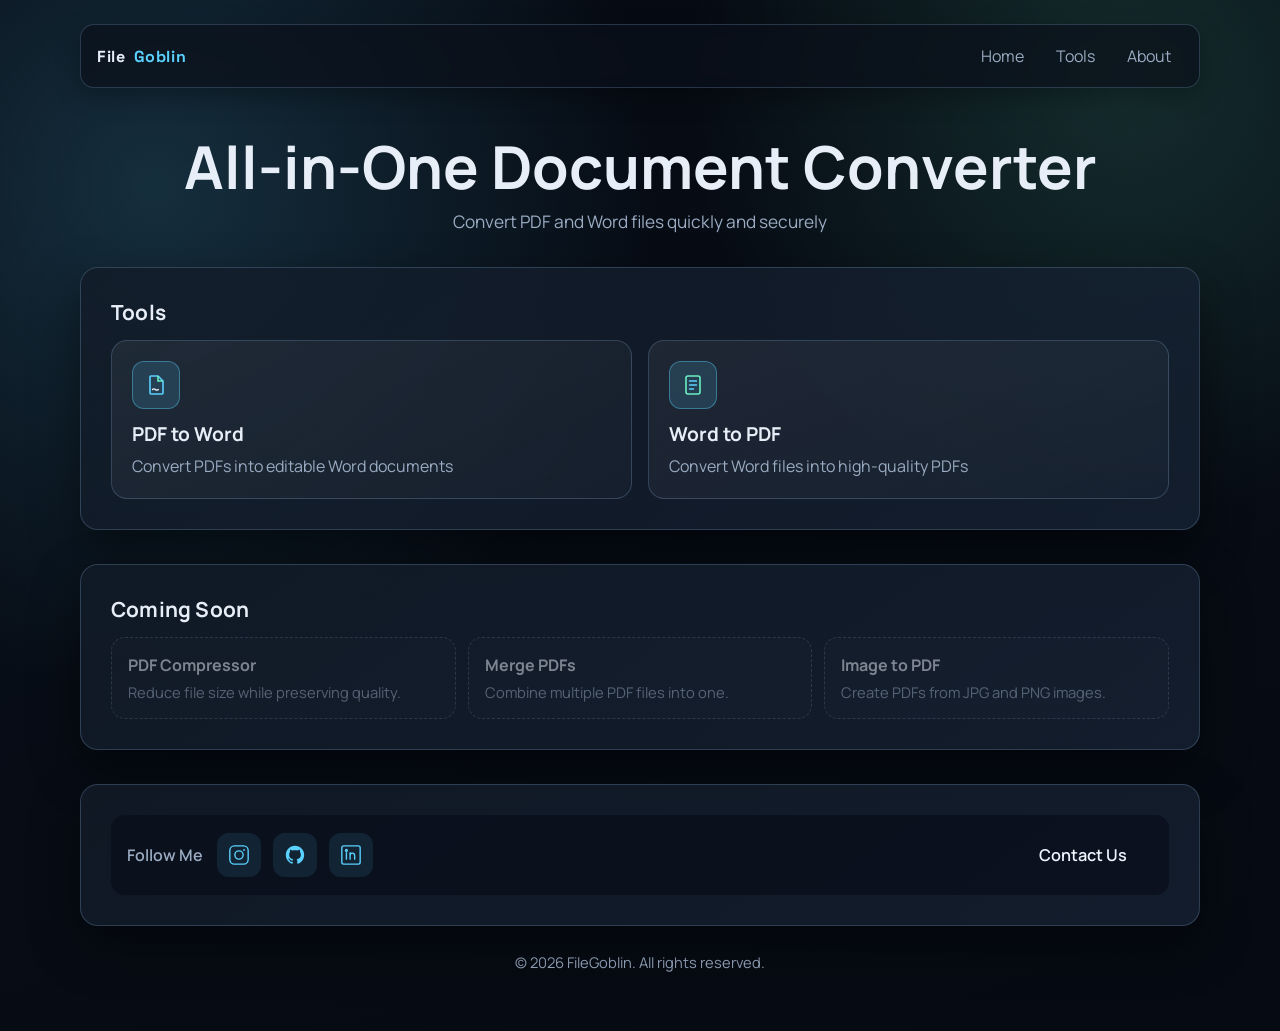
<file: frontend/index.html>
<!DOCTYPE html>
<html lang="en">
<head>
    <meta charset="UTF-8" />
    <meta name="viewport" content="width=device-width, initial-scale=1.0" />
    <meta name="description" content="FileGoblin - Fast, secure file converter. Convert PDF to Word (DOCX) and Word to PDF instantly. No sign-up required." />
    <meta name="keywords" content="PDF converter, Word to PDF, PDF to Word, DOCX converter, file converter, free converter" />
    <meta name="author" content="FileGoblin" />
    <meta name="robots" content="index, follow" />
    <meta name="theme-color" content="#060a12" />
    
    <!-- Open Graph for social sharing -->
    <meta property="og:type" content="website" />
    <meta property="og:url" content="https://filegoblin.dev/" />
    <meta property="og:title" content="FileGoblin - Free File Converter" />
    <meta property="og:description" content="Convert PDF to Word and Word to PDF instantly. Secure, fast, and easy." />
    <meta property="og:image" content="https://filegoblin.dev/assets/images/logo.png" />
    
    <!-- Twitter Card -->
    <meta name="twitter:card" content="summary_large_image" />
    <meta name="twitter:title" content="FileGoblin - Free File Converter" />
    <meta name="twitter:description" content="Convert PDF to Word and Word to PDF instantly." />
    
    <!-- Canonical URL -->
    <link rel="canonical" href="https://filegoblin.dev/" />
    
    <!-- Favicon -->
    <link rel="icon" type="image/png" href="/assets/images/logo.png" />
    <link rel="apple-touch-icon" href="/assets/images/logo.png" />
    
    <title>FileGoblin - Free PDF to Word & Word to PDF Converter</title>
    <style>
        @import url("https://fonts.googleapis.com/css2?family=Manrope:wght@400;500;700;800&family=Space+Grotesk:wght@500;700&display=swap");

        :root {
            --bg: #060a12;
            --bg-soft: #0c1422;
            --surface: rgba(18, 27, 40, 0.82);
            --surface-2: rgba(23, 35, 53, 0.75);
            --text: #e8eef7;
            --muted: #9aabc2;
            --accent: #5bd1ff;
            --accent-2: #69f0c2;
            --line: rgba(148, 186, 226, 0.23);
            --shadow: 0 20px 50px rgba(0, 0, 0, 0.45);
            --radius: 18px;
        }

        * {
            box-sizing: border-box;
        }

        body {
            margin: 0;
            min-height: 100vh;
            font-family: "Manrope", sans-serif;
            color: var(--text);
            background:
                radial-gradient(circle at 12% 18%, rgba(91, 209, 255, 0.18), transparent 36%),
                radial-gradient(circle at 88% 8%, rgba(105, 240, 194, 0.14), transparent 30%),
                linear-gradient(160deg, #050911 0%, #070d16 45%, #060a12 100%);
        }

        .shell {
            width: min(1120px, 92vw);
            margin: 0 auto;
            padding: 24px 0 44px;
        }

        .navbar {
            display: flex;
            justify-content: space-between;
            align-items: center;
            gap: 16px;
            padding: 12px 16px;
            border: 1px solid var(--line);
            border-radius: 14px;
            background: rgba(10, 16, 27, 0.7);
            backdrop-filter: blur(8px);
            box-shadow: 0 8px 25px rgba(0, 0, 0, 0.28);
            position: sticky;
            top: 12px;
            z-index: 20;
        }

        .logo {
            font-family: "Space Grotesk", sans-serif;
            font-weight: 700;
            letter-spacing: 0.04em;
            text-decoration: none;
            color: var(--text);
            display: flex;
            align-items: center;
            gap: 8px;
        }

        .logo img {
            height: 32px;
            width: auto;
            display: block;
        }

        .logo span {
            color: var(--accent);
        }

        .nav-links {
            display: flex;
            gap: 8px;
            flex-wrap: wrap;
        }

        .nav-links a {
            color: var(--muted);
            text-decoration: none;
            padding: 8px 12px;
            border-radius: 999px;
            transition: color 0.2s ease, background 0.2s ease;
        }

        .nav-links a:hover {
            color: var(--text);
            background: rgba(255, 255, 255, 0.06);
        }

        .hero {
            text-align: center;
            margin-top: 48px;
            animation: fade-up 0.6s ease both;
        }

        .hero h1 {
            margin: 0;
            font-size: clamp(2rem, 5.8vw, 3.7rem);
            line-height: 1.05;
        }

        .hero p {
            margin: 12px auto 0;
            max-width: 740px;
            color: var(--muted);
            font-size: clamp(1rem, 2vw, 1.08rem);
        }

        .section {
            margin-top: 34px;
            border: 1px solid var(--line);
            border-radius: var(--radius);
            background: linear-gradient(145deg, var(--surface), var(--surface-2));
            box-shadow: var(--shadow);
            padding: clamp(18px, 3.3vw, 30px);
            animation: fade-up 0.7s ease both;
        }

        .section h2 {
            margin: 0 0 14px;
            font-size: 1.3rem;
            letter-spacing: 0.01em;
        }

        .tools-grid {
            display: grid;
            grid-template-columns: repeat(2, minmax(0, 1fr));
            gap: 16px;
        }

        .tool-card {
            text-decoration: none;
            color: var(--text);
            border: 1px solid rgba(146, 186, 230, 0.23);
            border-radius: 16px;
            padding: 20px;
            background: linear-gradient(155deg, rgba(255, 255, 255, 0.06), rgba(255, 255, 255, 0.02));
            transition: transform 0.24s ease, box-shadow 0.24s ease, border-color 0.24s ease;
            display: block;
        }

        .tool-card:hover {
            transform: translateY(-4px) scale(1.015);
            border-color: rgba(91, 209, 255, 0.6);
            box-shadow: 0 16px 30px rgba(0, 0, 0, 0.35), 0 0 24px rgba(91, 209, 255, 0.15);
        }

        .card-icon {
            width: 48px;
            height: 48px;
            border-radius: 12px;
            display: grid;
            place-items: center;
            margin-bottom: 12px;
            background: rgba(91, 209, 255, 0.15);
            border: 1px solid rgba(91, 209, 255, 0.4);
        }

        .tool-card h3 {
            margin: 0 0 8px;
            font-size: 1.2rem;
        }

        .tool-card p {
            margin: 0;
            color: var(--muted);
            line-height: 1.45;
        }

        .coming-soon-grid {
            display: grid;
            grid-template-columns: repeat(3, minmax(0, 1fr));
            gap: 12px;
        }

        .soon-card {
            border: 1px dashed rgba(157, 180, 206, 0.36);
            border-radius: 14px;
            padding: 16px;
            background: rgba(255, 255, 255, 0.02);
            opacity: 0.5;
            user-select: none;
            pointer-events: none;
        }

        .soon-card h4 {
            margin: 0 0 6px;
        }

        .soon-card p {
            margin: 0;
            color: var(--muted);
            font-size: 0.92rem;
        }

        .trust-grid {
            display: grid;
            grid-template-columns: repeat(3, minmax(0, 1fr));
            gap: 12px;
        }

        .trust-item {
            border-radius: 12px;
            border: 1px solid rgba(255, 255, 255, 0.11);
            background: rgba(255, 255, 255, 0.02);
            padding: 18px 16px;
            color: #d9ecff;
            min-height: 190px;
            display: flex;
            flex-direction: column;
            gap: 10px;
        }

        .trust-item h3 {
            margin: 0;
            font-size: 1.05rem;
            color: #eff7ff;
            letter-spacing: 0.01em;
        }

        .trust-item p {
            margin: 0;
            color: var(--muted);
            line-height: 1.45;
            font-size: 0.95rem;
        }

        .trust-points {
            margin: 0;
            padding-left: 18px;
            color: #cddff3;
            display: grid;
            gap: 6px;
            font-size: 0.9rem;
        }

        .about-content {
            display: flex;
            flex-direction: column;
            gap: 20px;
        }

        .about-top {
            display: flex;
            align-items: center;
            justify-content: space-between;
            gap: 18px;
            flex-wrap: wrap;
            border: none;
            border-radius: 14px;
            background: rgba(9, 15, 26, 0.72);
            padding: 16px;
        }

        .social-links {
            display: flex;
            align-items: center;
            gap: 14px;
            flex-wrap: wrap;
        }

        .social-label {
            margin: 0;
            color: var(--muted);
            font-weight: 600;
        }

        .social-grid {
            display: flex;
            gap: 12px;
            flex-wrap: wrap;
        }

        .contact-toggle-btn {
            padding: 13px 26px;
            border-radius: 12px;
            border: none;
            background: transparent;
            color: #eff5ff;
            font-family: "Manrope", sans-serif;
            font-weight: 600;
            font-size: 1.02rem;
            cursor: pointer;
            transition: background 0.2s ease, border-color 0.2s ease, transform 0.2s ease;
        }

        .contact-toggle-btn:hover {
            background: rgba(255, 255, 255, 0.08);
            border-color: #ffffff;
            transform: translateY(-1px);
        }

        .social-icon {
            display: grid;
            place-items: center;
            width: 44px;
            height: 44px;
            border-radius: 12px;
            background: rgba(91, 209, 255, 0.1);
            border: none;
            transition: all 0.3s ease;
            text-decoration: none;
        }

        .social-icon svg {
            width: 22px;
            height: 22px;
        }

        .social-icon:hover {
            background: rgba(91, 209, 255, 0.2);
            border-color: rgba(91, 209, 255, 0.6);
            transform: translateY(-3px);
            box-shadow: 0 8px 16px rgba(91, 209, 255, 0.1);
        }

        .contact-section {
            display: flex;
            flex-direction: column;
            gap: 12px;
            width: min(680px, 100%);
            margin: 0 auto;
        }

        .contact-section[hidden] {
            display: none;
        }

        .contact-form {
            display: flex;
            flex-direction: column;
            gap: 14px;
            width: 100%;
        }

        .form-group {
            display: flex;
            flex-direction: column;
        }

        .form-group input,
        .form-group textarea {
            padding: 12px 14px;
            border-radius: 10px;
            border: 1px solid rgba(255, 255, 255, 0.12);
            background: rgba(255, 255, 255, 0.04);
            color: var(--text);
            font-family: "Manrope", sans-serif;
            font-size: 0.95rem;
            transition: border-color 0.2s ease, background 0.2s ease;
        }

        .form-group input:focus,
        .form-group textarea:focus {
            outline: none;
            border-color: var(--accent);
            background: rgba(91, 209, 255, 0.08);
        }

        .form-group textarea {
            resize: vertical;
            min-height: 100px;
        }

        .btn-submit {
            padding: 12px 24px;
            border-radius: 10px;
            border: none;
            background: linear-gradient(135deg, #5bd1ff 0%, #69f0c2 100%);
            color: #060a12;
            font-weight: 600;
            font-family: "Manrope", sans-serif;
            cursor: pointer;
            transition: transform 0.2s ease, box-shadow 0.2s ease;
        }

        .btn-submit:hover {
            transform: translateY(-2px);
            box-shadow: 0 8px 20px rgba(91, 209, 255, 0.25);
        }

        .btn-submit:active {
            transform: translateY(0);
        }

        .form-status {
            padding: 12px;
            border-radius: 8px;
            text-align: center;
            font-size: 0.9rem;
            display: none;
        }

        .form-status.success {
            display: block;
            background: rgba(105, 240, 194, 0.15);
            color: #69f0c2;
            border: 1px solid rgba(105, 240, 194, 0.3);
        }

        .form-status.error {
            display: block;
            background: rgba(255, 82, 82, 0.15);
            color: #ff5252;
            border: 1px solid rgba(255, 82, 82, 0.3);
        }

        .footer {
            margin-top: 26px;
            text-align: center;
            color: var(--muted);
            font-size: 0.92rem;
        }

        @keyframes fade-up {
            from {
                opacity: 0;
                transform: translateY(10px);
            }
            to {
                opacity: 1;
                transform: translateY(0);
            }
        }

        @media (max-width: 900px) {
            .tools-grid,
            .coming-soon-grid,
            .trust-grid {
                grid-template-columns: 1fr;
            }

            .about-top {
                flex-direction: column;
                align-items: stretch;
            }

            .social-links {
                justify-content: center;
            }
        }

        @media (max-width: 650px) {
            .navbar {
                flex-direction: column;
                align-items: flex-start;
            }

            .hero {
                margin-top: 30px;
            }
        }
    </style>
</head>
<body>
    <div class="shell">
        <nav class="navbar">
            <a class="logo" href="/">File<span>Goblin</span></a>
            <div class="nav-links">
                <a href="/">Home</a>
                <a href="#tools">Tools</a>
                <a href="#about">About</a>
            </div>
        </nav>

        <header class="hero">
            <h1>All-in-One Document Converter</h1>
            <p>Convert PDF and Word files quickly and securely</p>
        </header>

        <section class="section" id="tools">
            <h2>Tools</h2>
            <div class="tools-grid">
                <a class="tool-card" href="/pdf-to-word" aria-label="Open PDF to Word converter">
                    <div class="card-icon" aria-hidden="true">
                        <svg width="24" height="24" viewBox="0 0 24 24" fill="none" xmlns="http://www.w3.org/2000/svg">
                            <path d="M7 3H14L19 8V20C19 20.55 18.55 21 18 21H7C6.45 21 6 20.55 6 20V4C6 3.45 6.45 3 7 3Z" stroke="#5BD1FF" stroke-width="1.6"/>
                            <path d="M14 3V8H19" stroke="#69F0C2" stroke-width="1.6"/>
                            <path d="M8.5 16.5C9.2 15.7 10.7 15.7 11.4 16.5C12.1 17.3 13.6 17.3 14.3 16.5" stroke="#E8EEF7" stroke-width="1.4" stroke-linecap="round"/>
                        </svg>
                    </div>
                    <h3>PDF to Word</h3>
                    <p>Convert PDFs into editable Word documents</p>
                </a>

                <a class="tool-card" href="/word-to-pdf" aria-label="Open Word to PDF converter">
                    <div class="card-icon" aria-hidden="true">
                        <svg width="24" height="24" viewBox="0 0 24 24" fill="none" xmlns="http://www.w3.org/2000/svg">
                            <rect x="5" y="3" width="14" height="18" rx="2" stroke="#69F0C2" stroke-width="1.6"/>
                            <path d="M8.5 8H15.5M8.5 12H15.5M8.5 16H12.5" stroke="#5BD1FF" stroke-width="1.5" stroke-linecap="round"/>
                        </svg>
                    </div>
                    <h3>Word to PDF</h3>
                    <p>Convert Word files into high-quality PDFs</p>
                </a>
            </div>
        </section>

        <section class="section" aria-label="Coming soon tools">
            <h2>Coming Soon</h2>
            <div class="coming-soon-grid">
                <div class="soon-card">
                    <h4>PDF Compressor</h4>
                    <p>Reduce file size while preserving quality.</p>
                </div>
                <div class="soon-card">
                    <h4>Merge PDFs</h4>
                    <p>Combine multiple PDF files into one.</p>
                </div>
                <div class="soon-card">
                    <h4>Image to PDF</h4>
                    <p>Create PDFs from JPG and PNG images.</p>
                </div>
            </div>
        </section>

        <section class="section" id="about" aria-label="About and contact">
            <div class="about-content">
                <div class="about-top">
                    <div class="social-links">
                        <p class="social-label">Follow Me</p>
                        <div class="social-grid">
                            <a href="https://www.instagram.com/shari.458/" target="_blank" rel="noopener noreferrer" title="Instagram" class="social-icon">
                                <svg width="32" height="32" viewBox="0 0 24 24" fill="none" xmlns="http://www.w3.org/2000/svg">
                                    <rect x="2" y="2" width="20" height="20" rx="5" stroke="#5BD1FF" stroke-width="1.5"/>
                                    <circle cx="12" cy="12" r="4.5" stroke="#5BD1FF" stroke-width="1.5"/>
                                    <circle cx="17.5" cy="6.5" r="1" fill="#5BD1FF"/>
                                </svg>
                            </a>
                            <a href="https://github.com/mShaheer0" target="_blank" rel="noopener noreferrer" title="GitHub" class="social-icon">
                                <svg width="32" height="32" viewBox="0 0 24 24" fill="none" xmlns="http://www.w3.org/2000/svg">
                                    <path d="M12 2C6.48 2 2 6.48 2 12c0 4.41 2.87 8.17 6.84 9.49.5.09.68-.22.68-.48v-1.7c-2.78.6-3.37-1.34-3.37-1.34-.46-1.16-1.11-1.47-1.11-1.47-.9-.62.07-.6.07-.6 1 .07 1.53 1.03 1.53 1.03.89 1.52 2.34 1.08 2.91.83.09-.65.35-1.09.63-1.34-2.22-.25-4.56-1.11-4.56-4.93 0-1.09.39-1.98 1.03-2.68-.1-.25-.45-1.27.1-2.64 0 0 .84-.27 2.75 1.02.8-.22 1.65-.33 2.5-.33.85 0 1.7.11 2.5.33 1.91-1.29 2.75-1.02 2.75-1.02.55 1.37.2 2.39.1 2.64.64.7 1.03 1.59 1.03 2.68 0 3.82-2.34 4.68-4.57 4.93.36.31.68.92.68 1.85v2.75c0 .26.18.58.68.48C19.13 20.17 22 16.41 22 12c0-5.52-4.48-10-10-10z" fill="#5BD1FF"/>
                                </svg>
                            </a>
                            <a href="https://linkedin.com/in/muhammad-shaheer-061089317" target="_blank" rel="noopener noreferrer" title="LinkedIn" class="social-icon">
                                <svg width="32" height="32" viewBox="0 0 24 24" fill="none" xmlns="http://www.w3.org/2000/svg">
                                    <rect x="2" y="2" width="20" height="20" rx="2" stroke="#5BD1FF" stroke-width="1.5"/>
                                    <path d="M7 9.5v7M7 8a1 1 0 100-2 1 1 0 000 2z" stroke="#5BD1FF" stroke-width="1.5" stroke-linecap="round"/>
                                    <path d="M11 9.5v7M11 12.5c0-1.5.9-2.5 2.5-2.5 1.8 0 2.5 1 2.5 3v3.5" stroke="#5BD1FF" stroke-width="1.5" stroke-linecap="round"/>
                                </svg>
                            </a>
                        </div>
                    </div>
                    <button id="contact-toggle" class="contact-toggle-btn" type="button" aria-expanded="false" aria-controls="contact-section">Contact Us</button>
                </div>
                <div class="contact-section" id="contact-section" hidden>
                    <p style="color: var(--muted); margin-top: 0;">Get in Touch</p>
                    <form id="contact-form" class="contact-form">
                        <div class="form-group">
                            <input type="text" id="name" name="name" placeholder="Your Name" required>
                        </div>
                        <div class="form-group">
                            <input type="email" id="email" name="email" placeholder="Your Email" required>
                        </div>
                        <div class="form-group">
                            <textarea id="message" name="message" placeholder="Your Message" rows="4" required></textarea>
                        </div>
                        <button type="submit" class="btn-submit">Send Message</button>
                        <div id="form-status" class="form-status"></div>
                    </form>
                </div>
            </div>
        </section>

        <footer class="footer">
            <p>&copy; 2026 FileGoblin. All rights reserved.</p>
        </footer>
    </div>

    <script src="./assets/js/runtime-config.js"></script>
    <script>
        // Smoothly scroll to in-page sections from navbar links.
        document.querySelectorAll('a[href^="#"]').forEach((anchor) => {
            anchor.addEventListener("click", (event) => {
                const targetId = anchor.getAttribute("href");
                const target = document.querySelector(targetId);
                if (!target) return;

                event.preventDefault();
                target.scrollIntoView({ behavior: "smooth", block: "start" });
            });
        });

        // Contact form handler
        const contactToggle = document.getElementById("contact-toggle");
        const contactSection = document.getElementById("contact-section");
        const contactForm = document.getElementById("contact-form");
        const formStatus = document.getElementById("form-status");

        if (contactToggle && contactSection) {
            contactToggle.addEventListener("click", () => {
                const isHidden = contactSection.hasAttribute("hidden");

                if (isHidden) {
                    contactSection.removeAttribute("hidden");
                    contactToggle.setAttribute("aria-expanded", "true");
                    contactToggle.textContent = "Hide Contact Form";
                    contactSection.scrollIntoView({ behavior: "smooth", block: "nearest" });
                } else {
                    contactSection.setAttribute("hidden", "");
                    contactToggle.setAttribute("aria-expanded", "false");
                    contactToggle.textContent = "Contact Us";
                }
            });
        }

        if (contactForm) {
            contactForm.addEventListener("submit", async (event) => {
                event.preventDefault();

                const name = document.getElementById("name").value.trim();
                const email = document.getElementById("email").value.trim();
                const message = document.getElementById("message").value.trim();

                if (!name || !email || !message) {
                    formStatus.className = "form-status error";
                    formStatus.textContent = "Please fill in all fields.";
                    return;
                }

                try {
                    const response = await fetch(buildApiUrl("/api/contact"), {
                        method: "POST",
                        headers: {
                            "Content-Type": "application/json",
                        },
                        body: JSON.stringify({ name, email, message }),
                    });

                    if (response.ok) {
                        formStatus.className = "form-status success";
                        formStatus.textContent = "Message sent! Thank you for contacting us.";
                        contactForm.reset();
                        setTimeout(() => {
                            formStatus.className = "form-status";
                        }, 5000);
                    } else {
                        const errorData = await response.json();
                        formStatus.className = "form-status error";
                        formStatus.textContent = errorData.detail || "Failed to send message. Please try again.";
                    }
                } catch (error) {
                    formStatus.className = "form-status error";
                    formStatus.textContent = "An error occurred. Please try again later.";
                    console.error("Contact form error:", error);
                }
            });
        }
    </script>
</body>
</html>
</file>
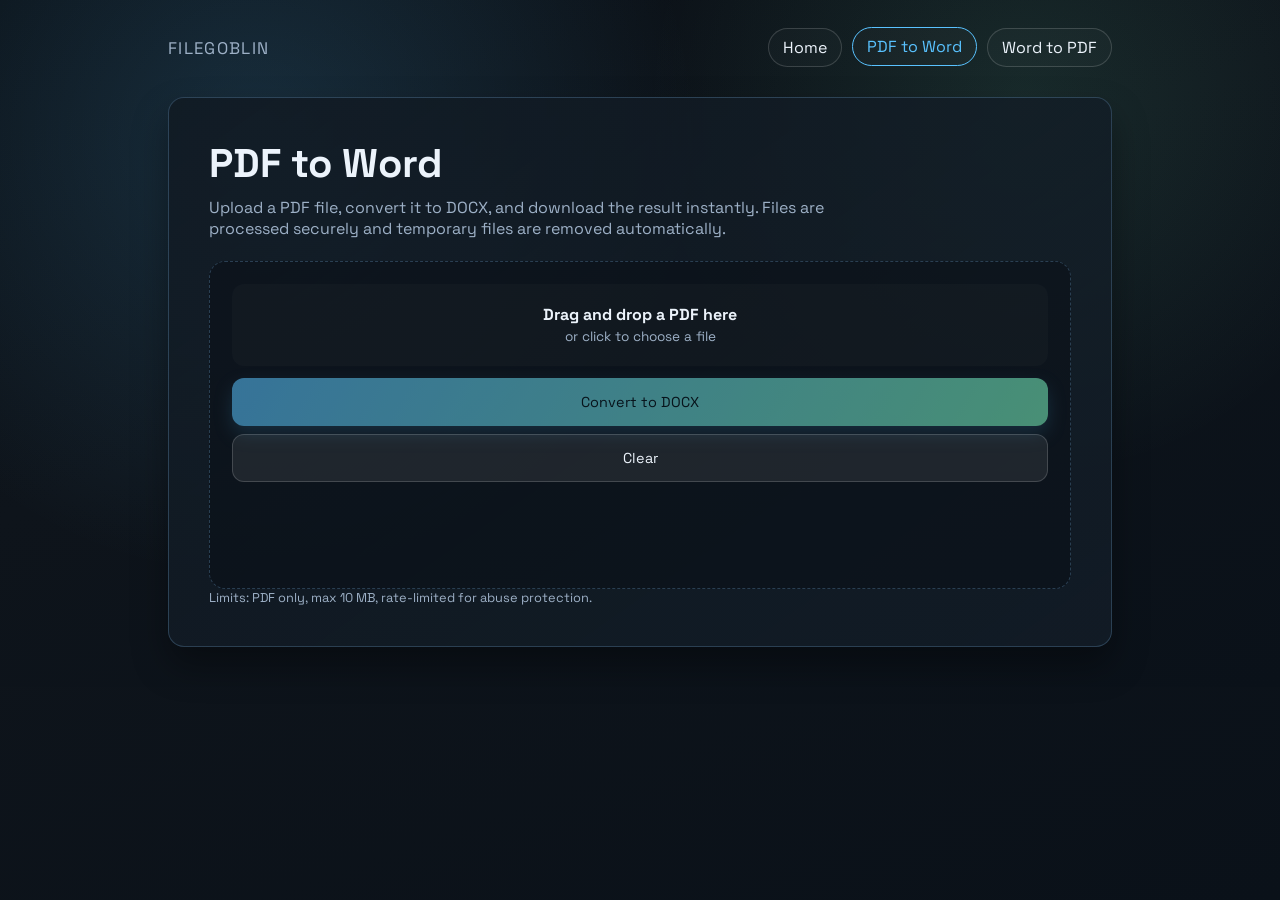
<file: frontend/pdf-to-word.html>
<!DOCTYPE html>
<html lang="en">
<head>
    <meta charset="UTF-8" />
    <meta name="viewport" content="width=device-width, initial-scale=1.0" />
    <meta name="description" content="Convert PDF files to Word (DOCX) instantly. Fast, secure, and free. No sign-up required." />
    <meta name="keywords" content="PDF to Word, PDF converter, DOCX, convert PDF, file converter" />
    <meta name="robots" content="index, follow" />
    
    <!-- Open Graph -->
    <meta property="og:type" content="website" />
    <meta property="og:title" content="PDF to Word Converter - FileGoblin" />
    <meta property="og:description" content="Convert your PDF files to editable Word documents instantly." />
    <meta property="og:url" content="https://filegoblin.dev/pdf-to-word" />
    
    <!-- Canonical URL -->
    <link rel="canonical" href="https://filegoblin.dev/pdf-to-word" />
    
    <link rel="icon" type="image/png" href="/assets/images/logo.png" />
    <title>PDF to Word Converter - Convert PDF to DOCX | FileGoblin</title>
    <link rel="stylesheet" href="./assets/css/styles.css" />
</head>
<body>
    <main class="app-shell">
        <nav class="top-nav">
            <div class="brand">FileGoblin</div>
            <div class="nav-links">
                <a class="nav-link" href="/">Home</a>
                <a class="nav-link active" href="/pdf-to-word">PDF to Word</a>
                <a class="nav-link" href="/word-to-pdf">Word to PDF</a>
            </div>
        </nav>

        <section class="hero">
            <h1>PDF to Word</h1>
            <p>Upload a PDF file, convert it to DOCX, and download the result instantly. Files are processed securely and temporary files are removed automatically.</p>

            <div class="upload-card" id="upload-card">
                <form id="pdf-to-word-form">
                    <div class="drop-zone" id="drop-zone">
                        <strong>Drag and drop a PDF here</strong>
                        <span>or click to choose a file</span>
                    </div>
                    <input id="file-input" type="file" accept=".pdf" />

                    <div class="preview" id="file-preview"></div>

                    <div class="actions">
                        <button class="btn-primary" id="convert-btn" type="submit">Convert to DOCX</button>
                        <button class="btn-secondary" id="reset-btn" type="button">Clear</button>
                    </div>

                    <div class="status-wrap">
                        <div class="status" id="status"></div>
                        <div class="progress-track" id="progress-track">
                            <div class="progress-fill"></div>
                        </div>
                    </div>
                </form>
            </div>

            <p class="footer-note">Limits: PDF only, max 10 MB, rate-limited for abuse protection.</p>
        </section>
    </main>

    <script src="./assets/js/runtime-config.js"></script>
    <script src="./assets/js/converter.js"></script>
    <script>
        initConverter({
            formId: "pdf-to-word-form",
            dropZoneId: "drop-zone",
            fileInputId: "file-input",
            previewId: "file-preview",
            convertButtonId: "convert-btn",
            resetButtonId: "reset-btn",
            statusId: "status",
            progressTrackId: "progress-track",
            endpoint: "/api/pdf-to-word/convert",
            accept: ".pdf",
            expectedMimeType: "application/vnd.openxmlformats-officedocument.wordprocessingml.document",
        });
    </script>
</body>
</html>
</file>
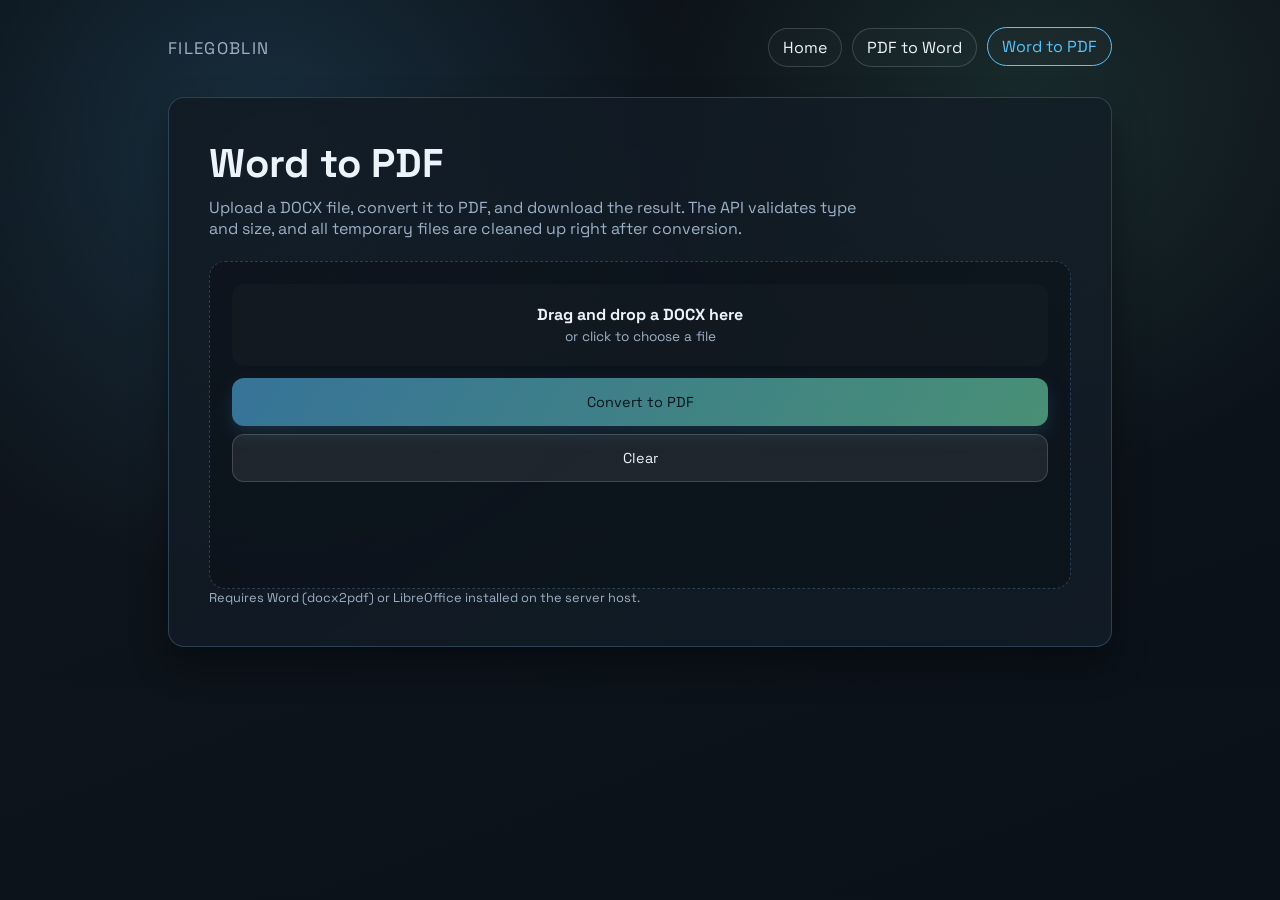
<file: frontend/word-to-pdf.html>
<!DOCTYPE html>
<html lang="en">
<head>
    <meta charset="UTF-8" />
    <meta name="viewport" content="width=device-width, initial-scale=1.0" />
    <meta name="description" content="Convert Word (DOCX) files to PDF instantly. Fast, secure, and free. No sign-up required." />
    <meta name="keywords" content="Word to PDF, DOCX to PDF, PDF converter, convert Word, file converter" />
    <meta name="robots" content="index, follow" />
    
    <!-- Open Graph -->
    <meta property="og:type" content="website" />
    <meta property="og:title" content="Word to PDF Converter - FileGoblin" />
    <meta property="og:description" content="Convert your Word documents to PDF instantly." />
    <meta property="og:url" content="https://filegoblin.dev/word-to-pdf" />
    
    <!-- Canonical URL -->
    <link rel="canonical" href="https://filegoblin.dev/word-to-pdf" />
    
    <link rel="icon" type="image/png" href="/assets/images/logo.png" />
    <title>Word to PDF Converter - Convert DOCX to PDF | FileGoblin</title>
    <link rel="stylesheet" href="./assets/css/styles.css" />
</head>
<body>
    <main class="app-shell">
        <nav class="top-nav">
            <div class="brand">FileGoblin</div>
            <div class="nav-links">
                <a class="nav-link" href="/">Home</a>
                <a class="nav-link" href="/pdf-to-word">PDF to Word</a>
                <a class="nav-link active" href="/word-to-pdf">Word to PDF</a>
            </div>
        </nav>

        <section class="hero">
            <h1>Word to PDF</h1>
            <p>Upload a DOCX file, convert it to PDF, and download the result. The API validates type and size, and all temporary files are cleaned up right after conversion.</p>

            <div class="upload-card" id="upload-card">
                <form id="word-to-pdf-form">
                    <div class="drop-zone" id="drop-zone">
                        <strong>Drag and drop a DOCX here</strong>
                        <span>or click to choose a file</span>
                    </div>
                    <input id="file-input" type="file" accept=".docx" />

                    <div class="preview" id="file-preview"></div>

                    <div class="actions">
                        <button class="btn-primary" id="convert-btn" type="submit">Convert to PDF</button>
                        <button class="btn-secondary" id="reset-btn" type="button">Clear</button>
                    </div>

                    <div class="status-wrap">
                        <div class="status" id="status"></div>
                        <div class="progress-track" id="progress-track">
                            <div class="progress-fill"></div>
                        </div>
                    </div>
                </form>
            </div>

            <p class="footer-note">Requires Word (docx2pdf) or LibreOffice installed on the server host.</p>
        </section>
    </main>

    <script src="./assets/js/runtime-config.js"></script>
    <script src="./assets/js/converter.js"></script>
    <script>
        initConverter({
            formId: "word-to-pdf-form",
            dropZoneId: "drop-zone",
            fileInputId: "file-input",
            previewId: "file-preview",
            convertButtonId: "convert-btn",
            resetButtonId: "reset-btn",
            statusId: "status",
            progressTrackId: "progress-track",
            endpoint: "/api/word-to-pdf/convert",
            accept: ".docx",
            expectedMimeType: "application/pdf",
        });
    </script>
</body>
</html>
</file>
<file: frontend/assets/css/styles.css>
@import url("https://fonts.googleapis.com/css2?family=Space+Grotesk:wght@400;500;700&family=IBM+Plex+Mono:wght@400;500&display=swap");

:root {
    --bg: #0e141b;
    --bg-soft: #16202c;
    --card: #111a23;
    --card-edge: rgba(137, 199, 255, 0.24);
    --text: #ecf3fb;
    --muted: #9db0c6;
    --accent: #59c2ff;
    --accent-2: #7af5bf;
    --danger: #ff6c82;
    --radius: 16px;
    --shadow: 0 18px 35px rgba(0, 0, 0, 0.35);
}

.landing-shell {
    min-height: 100vh;
    display: grid;
    place-items: center;
    padding: 28px 16px;
}

.landing-hero {
    width: min(980px, 100%);
    border-radius: 26px;
    border: 1px solid rgba(122, 245, 191, 0.2);
    background:
        linear-gradient(120deg, rgba(14, 22, 30, 0.8), rgba(16, 28, 38, 0.86)),
        radial-gradient(circle at 20% 15%, rgba(89, 194, 255, 0.25), transparent 44%);
    box-shadow: 0 35px 70px rgba(0, 0, 0, 0.45);
    padding: clamp(24px, 5vw, 48px);
    overflow: hidden;
    position: relative;
    animation: fade-up 0.7s ease both;
}

.landing-hero::before {
    content: "";
    position: absolute;
    inset: auto -12% -38% auto;
    width: 380px;
    height: 380px;
    border-radius: 50%;
    background: radial-gradient(circle, rgba(122, 245, 191, 0.22), rgba(122, 245, 191, 0));
    pointer-events: none;
}

.landing-kicker {
    margin: 0 0 8px;
    letter-spacing: 0.18em;
    text-transform: uppercase;
    color: var(--accent-2);
    font-size: 0.8rem;
}

.landing-hero h1 {
    margin: 0;
    font-size: clamp(2rem, 6vw, 3.5rem);
    line-height: 1.04;
}

.landing-subtitle {
    margin: 12px 0 0;
    color: var(--muted);
    max-width: 62ch;
}

.landing-grid {
    margin-top: 28px;
    display: grid;
    grid-template-columns: repeat(2, minmax(0, 1fr));
    gap: 16px;
}

.feature-card {
    position: relative;
    text-decoration: none;
    color: var(--text);
    border-radius: 18px;
    border: 1px solid rgba(255, 255, 255, 0.14);
    background: linear-gradient(150deg, rgba(255, 255, 255, 0.04), rgba(255, 255, 255, 0.01));
    padding: 20px;
    transition: transform 0.26s ease, border-color 0.26s ease, box-shadow 0.26s ease;
}

.feature-card:hover {
    transform: translateY(-5px);
    border-color: rgba(89, 194, 255, 0.56);
    box-shadow: 0 14px 28px rgba(0, 0, 0, 0.35);
}

.feature-chip {
    display: inline-block;
    padding: 6px 10px;
    font-size: 0.74rem;
    letter-spacing: 0.08em;
    text-transform: uppercase;
    border: 1px solid rgba(122, 245, 191, 0.36);
    border-radius: 999px;
    color: var(--accent-2);
}

.feature-card h2 {
    margin: 12px 0 8px;
    font-size: 1.45rem;
}

.feature-card p {
    margin: 0;
    color: var(--muted);
    line-height: 1.45;
}

.feature-cta {
    display: inline-block;
    margin-top: 16px;
    color: var(--accent);
    font-weight: 700;
}

.landing-note {
    margin-top: 16px;
    font-size: 0.9rem;
    color: var(--muted);
}

* {
    box-sizing: border-box;
}

html,
body {
    margin: 0;
    padding: 0;
    min-height: 100%;
    font-family: "Space Grotesk", sans-serif;
    background:
        radial-gradient(circle at 20% 20%, rgba(89, 194, 255, 0.16), transparent 38%),
        radial-gradient(circle at 80% 15%, rgba(122, 245, 191, 0.1), transparent 32%),
        linear-gradient(160deg, #0a1016 0%, #0e141b 45%, #0a1119 100%);
    color: var(--text);
}

.app-shell {
    max-width: 980px;
    margin: 0 auto;
    padding: 28px 18px 40px;
}

.top-nav {
    display: flex;
    align-items: center;
    justify-content: space-between;
    margin-bottom: 30px;
    gap: 16px;
}

.brand {
    font-size: 1.05rem;
    letter-spacing: 0.08em;
    text-transform: uppercase;
    color: var(--muted);
}

.nav-links {
    display: flex;
    gap: 10px;
    flex-wrap: wrap;
}

.nav-link {
    color: var(--text);
    text-decoration: none;
    border: 1px solid rgba(255, 255, 255, 0.16);
    border-radius: 999px;
    padding: 8px 14px;
    transition: all 0.22s ease;
    background: rgba(255, 255, 255, 0.02);
}

.nav-link:hover,
.nav-link.active {
    border-color: var(--accent);
    color: var(--accent);
    transform: translateY(-1px);
}

.hero {
    border: 1px solid rgba(137, 199, 255, 0.22);
    border-radius: var(--radius);
    background: linear-gradient(145deg, rgba(17, 26, 35, 0.88), rgba(20, 31, 42, 0.72));
    box-shadow: var(--shadow);
    padding: clamp(20px, 4vw, 40px);
    animation: fade-up 0.6s ease both;
}

.hero h1 {
    margin-top: 0;
    margin-bottom: 8px;
    font-size: clamp(1.8rem, 3.8vw, 2.5rem);
}

.hero p {
    margin: 0;
    color: var(--muted);
    max-width: 66ch;
}

.upload-card {
    margin-top: 22px;
    border: 1px dashed var(--card-edge);
    border-radius: var(--radius);
    background: rgba(10, 16, 22, 0.55);
    padding: 22px;
    transition: border-color 0.2s ease, transform 0.2s ease;
}

.upload-card.drag-over {
    border-color: var(--accent-2);
    transform: scale(1.01);
}

.drop-zone {
    text-align: center;
    padding: 28px 14px;
    border-radius: 12px;
    background: rgba(255, 255, 255, 0.02);
    cursor: pointer;
    transition: background 0.2s ease;
}

.drop-zone:hover {
    background: rgba(255, 255, 255, 0.05);
}

.drop-zone strong {
    display: block;
    font-size: 1.1rem;
}

.drop-zone span {
    color: var(--muted);
}

input[type="file"] {
    display: none;
}

.preview {
    margin-top: 16px;
    padding: 14px;
    border-radius: 12px;
    background: rgba(255, 255, 255, 0.03);
    display: none;
    font-family: "IBM Plex Mono", monospace;
    font-size: 0.9rem;
    word-break: break-word;
    overflow-wrap: break-word;
    max-width: 100%;
}

.preview.visible {
    display: block;
}

.actions {
    margin-top: 18px;
    display: flex;
    align-items: center;
    gap: 10px;
    flex-wrap: wrap;
}

button {
    border: none;
    border-radius: 12px;
    padding: 11px 16px;
    font-size: 0.95rem;
    font-family: inherit;
    cursor: pointer;
    transition: transform 0.2s ease, box-shadow 0.2s ease, opacity 0.2s ease;
}

button:disabled {
    opacity: 0.55;
    cursor: not-allowed;
}

.btn-primary {
    color: #04141b;
    background: linear-gradient(120deg, var(--accent), var(--accent-2));
    box-shadow: 0 8px 18px rgba(89, 194, 255, 0.26);
}

.btn-secondary {
    color: var(--text);
    background: rgba(255, 255, 255, 0.08);
    border: 1px solid rgba(255, 255, 255, 0.16);
}

button:hover:not(:disabled) {
    transform: translateY(-1px);
}

.status-wrap {
    margin-top: 20px;
    min-height: 64px;
}

.status {
    padding: 12px 14px;
    border-radius: 12px;
    display: none;
}

.status.visible {
    display: block;
    animation: fade-up 0.25s ease both;
}

.status.error {
    background: rgba(255, 108, 130, 0.13);
    border: 1px solid rgba(255, 108, 130, 0.35);
    color: #ffd4dd;
}

.status.success {
    background: rgba(122, 245, 191, 0.11);
    border: 1px solid rgba(122, 245, 191, 0.34);
    color: #d7fff0;
}

.spinner {
    width: 22px;
    height: 22px;
    border-radius: 50%;
    border: 3px solid rgba(255, 255, 255, 0.24);
    border-top-color: var(--accent);
    animation: spin 0.8s linear infinite;
    display: inline-block;
    vertical-align: middle;
    margin-right: 10px;
}

.progress-track {
    width: 100%;
    height: 8px;
    border-radius: 999px;
    background: rgba(255, 255, 255, 0.1);
    overflow: hidden;
    margin-top: 10px;
    display: none;
}

.progress-track.visible {
    display: block;
}

.progress-fill {
    width: 35%;
    height: 100%;
    border-radius: inherit;
    background: linear-gradient(90deg, var(--accent), var(--accent-2));
    animation: loading 1.05s ease-in-out infinite;
}

.footer-note {
    margin-top: 18px;
    color: var(--muted);
    font-size: 0.88rem;
}

@keyframes spin {
    to {
        transform: rotate(360deg);
    }
}

@keyframes loading {
    0% {
        transform: translateX(-130%);
    }
    100% {
        transform: translateX(320%);
    }
}

@keyframes fade-up {
    from {
        opacity: 0;
        transform: translateY(8px);
    }
    to {
        opacity: 1;
        transform: translateY(0);
    }
}

/* Tablet breakpoint: 768px */
@media (max-width: 768px) {
    .app-shell {
        padding: 16px 12px 30px;
    }

    .top-nav {
        flex-direction: column;
        align-items: flex-start;
        gap: 12px;
        padding: 10px 12px;
    }

    .brand {
        font-size: 0.95rem;
    }

    .hero h1 {
        font-size: clamp(1.6rem, 4vw, 2.2rem);
    }

    .upload-card {
        padding: 16px;
    }
}

/* Mobile breakpoint: 600px */
@media (max-width: 600px) {
    .app-shell {
        padding: 12px 8px 24px;
    }

    .top-nav {
        position: relative;
        gap: 8px;
        padding: 8px 10px;
    }

    .nav-link {
        padding: 6px 10px;
        font-size: 0.9rem;
    }

    .hero {
        margin-top: 20px;
    }

    .hero h1 {
        font-size: clamp(1.4rem, 3.5vw, 1.9rem);
    }

    .hero p {
        font-size: clamp(0.9rem, 1.8vw, 1rem);
    }
}

.brand-logo {
    display: flex;
    align-items: center;
    text-decoration: none;
    height: 40px;
}

.brand-logo img {
    height: 40px;
    width: auto;
    display: block;
}
    }

    .upload-card {
        margin-top: 16px;
        padding: 14px;
        border-radius: 12px;
    }

    .drop-zone {
        padding: 20px 10px;
    }

    .drop-zone strong {
        font-size: 1rem;
    }

    .drop-zone span {
        font-size: 0.85rem;
    }

    .actions {
        flex-direction: column;
        align-items: stretch;
        margin-top: 12px;
        gap: 8px;
    }

    button {
        width: 100%;
        min-height: 48px;
        padding: 12px;
        font-size: 0.9rem;
    }

    .preview {
        font-size: 0.85rem;
        padding: 12px;
    }

    .footer-note {
        font-size: 0.8rem;
        margin-top: 12px;
    }
}

/* Large desktop: 1200px+ */
@media (min-width: 1200px) {
    .app-shell {
        padding: 32px 0 48px;
    }

    .hero h1 {
        font-size: 3rem;
    }
}

/* Touch device optimizations */
@media (hover: none) and (pointer: coarse) {
    button:hover {
        transform: none;
    }

    button:active {
        transform: scale(0.98);
    }

    .nav-link:hover {
        background: rgba(255, 255, 255, 0.04);
    }
}

/* Respects motion preferences for accessibility */
@media (prefers-reduced-motion: reduce) {
    * {
        animation-duration: 0.01ms !important;
        animation-iteration-count: 1 !important;
        transition-duration: 0.01ms !important;
    }
}
</file>
